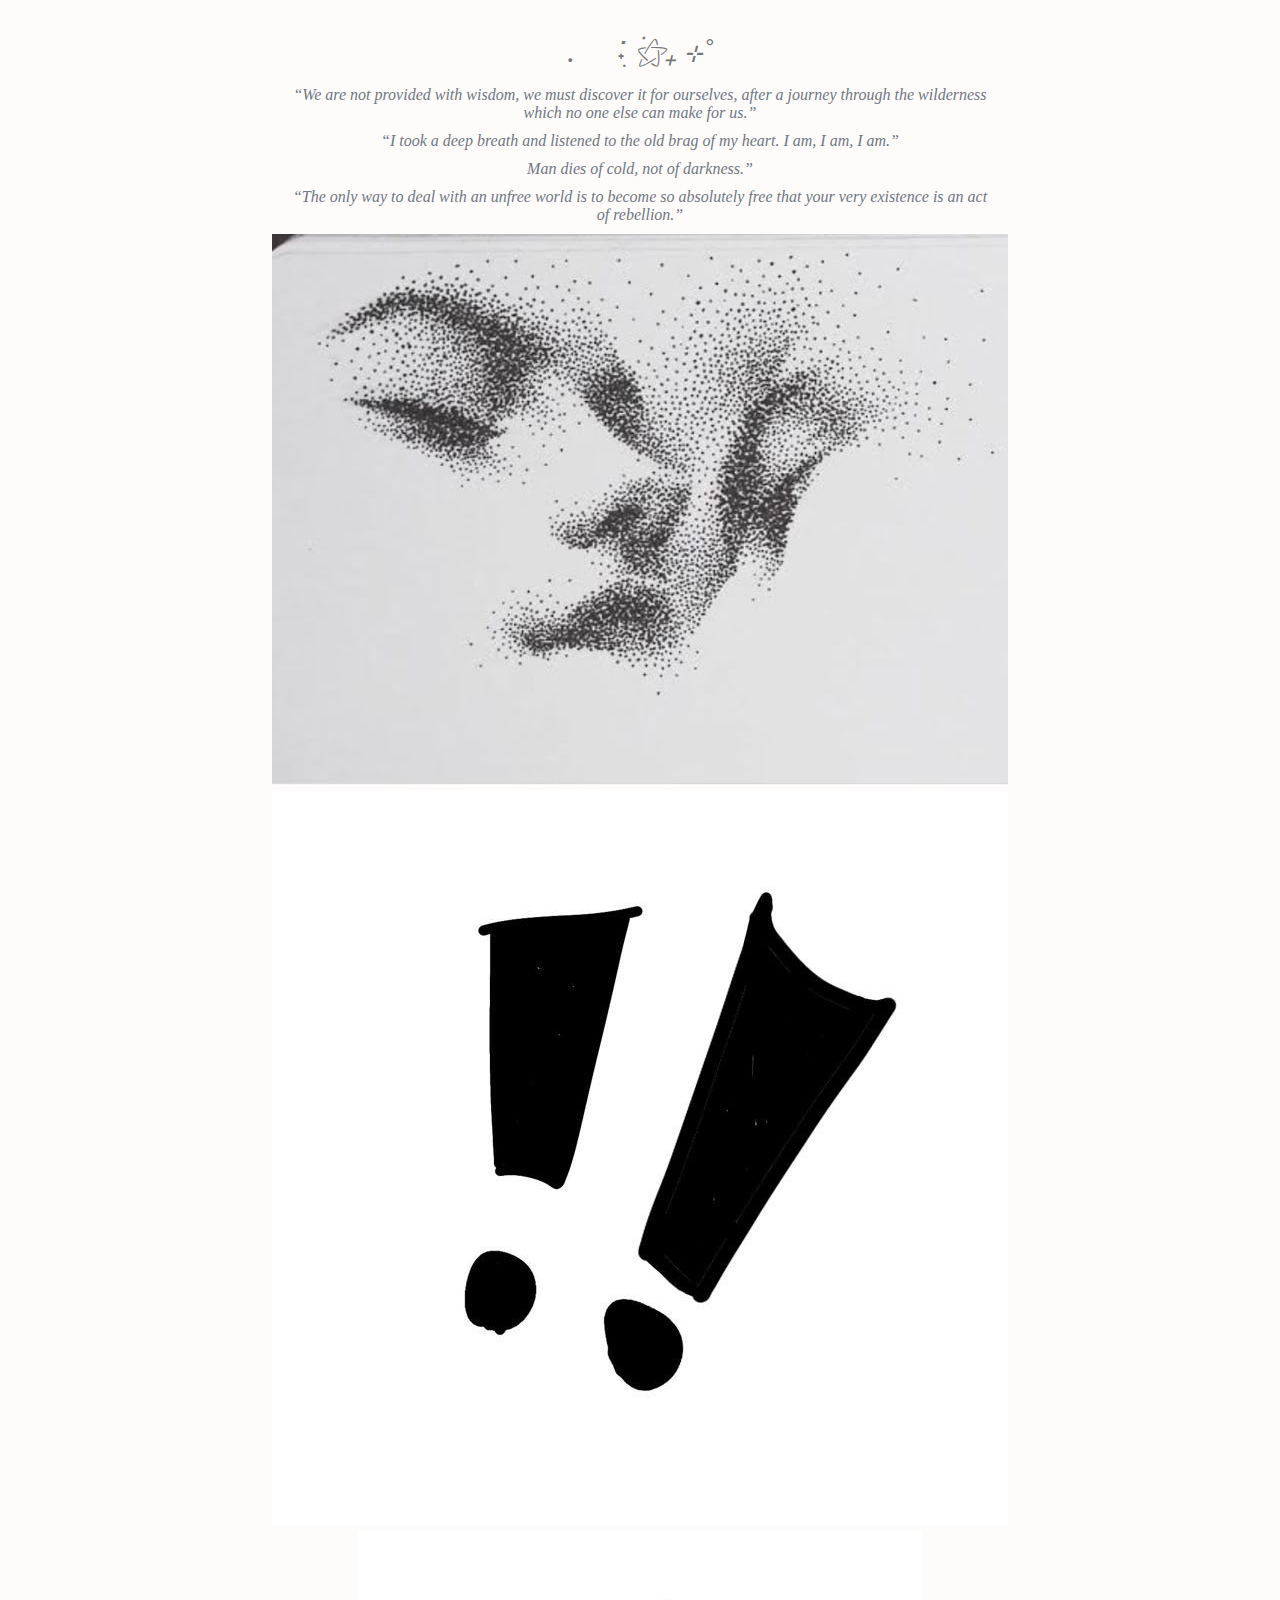
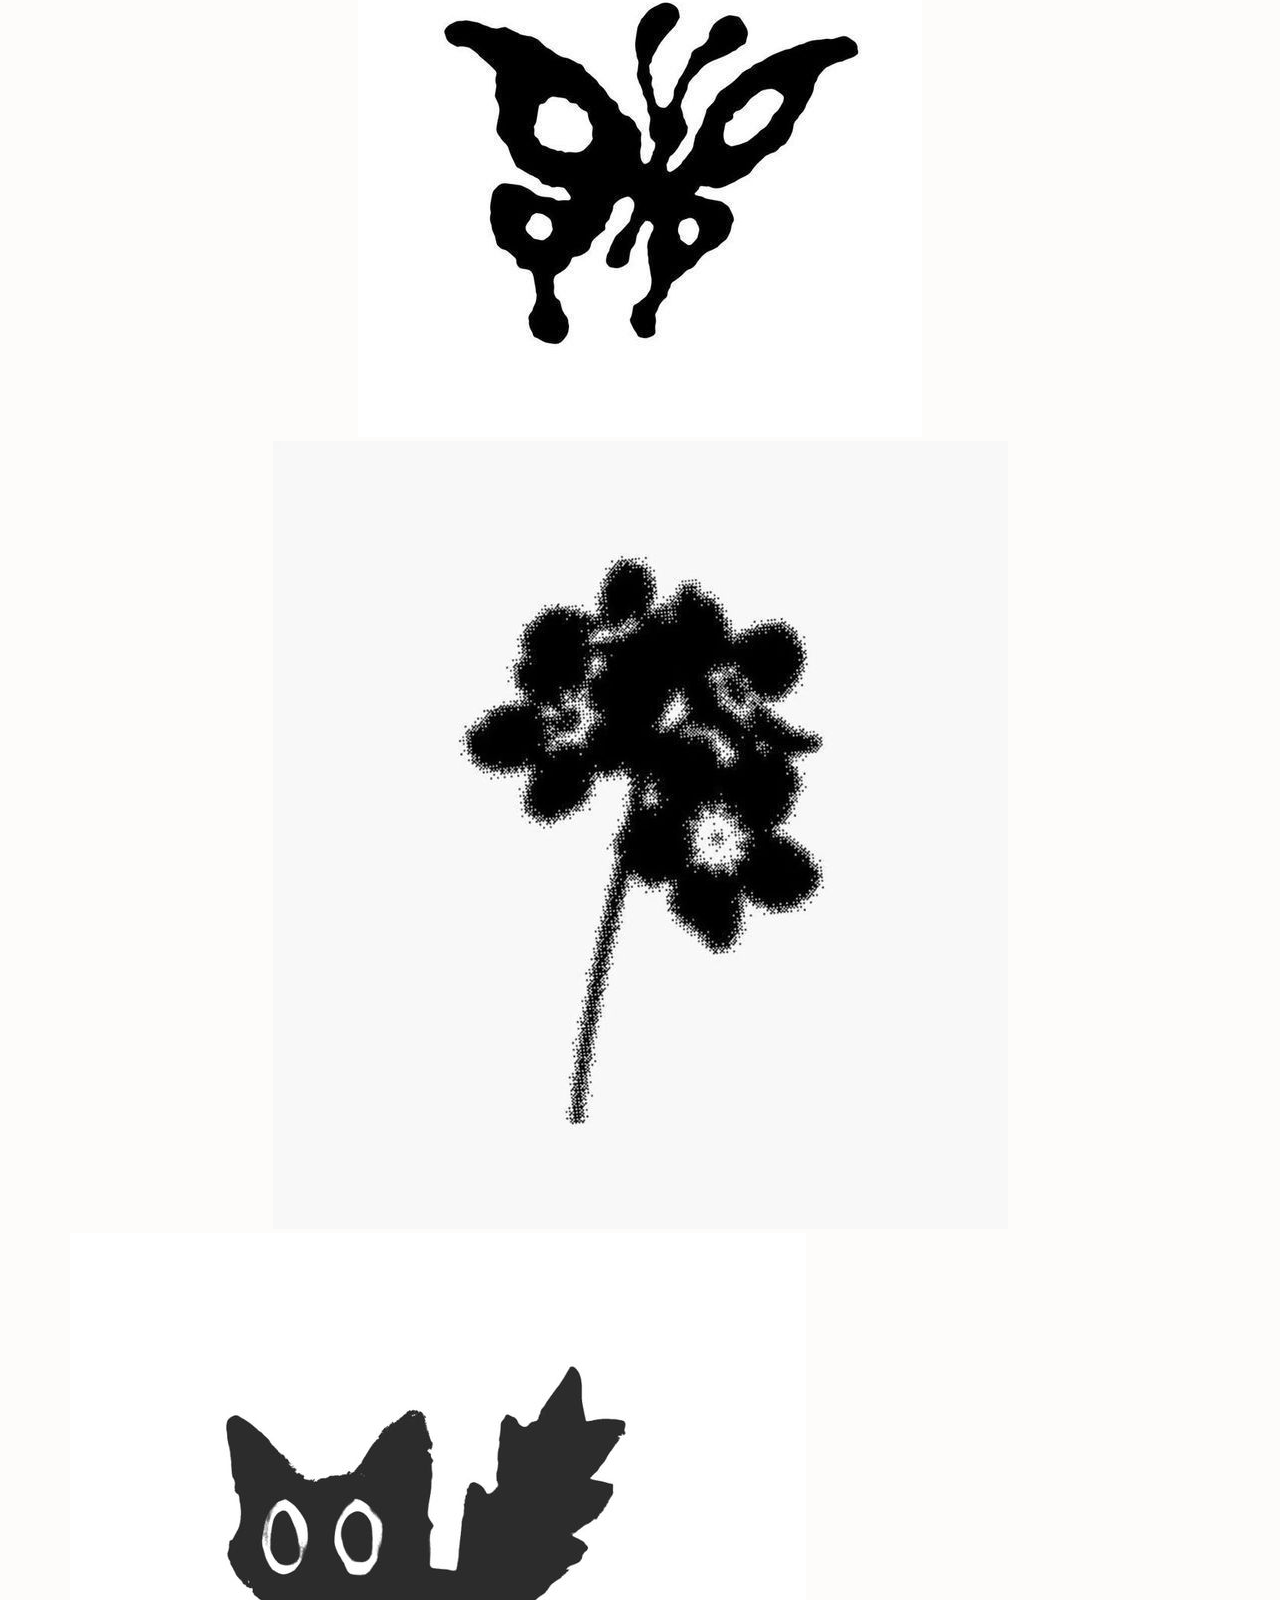
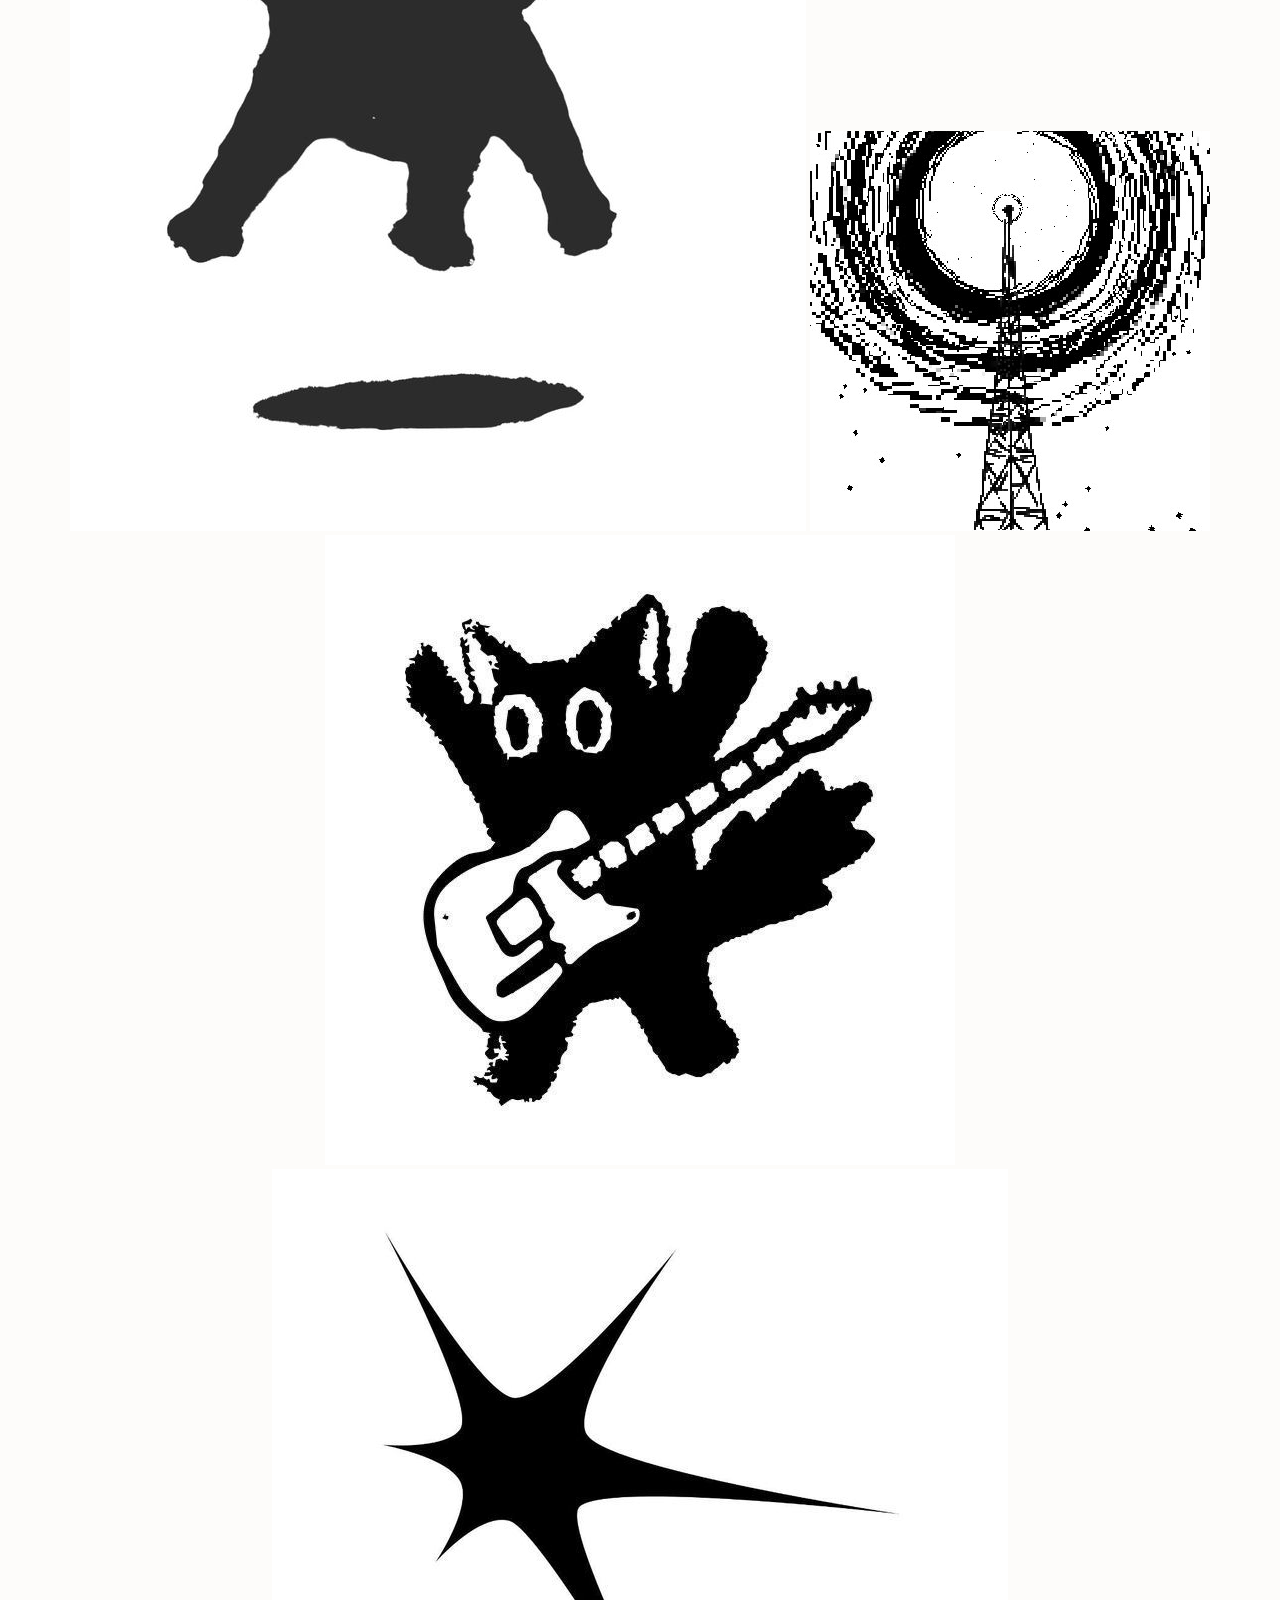
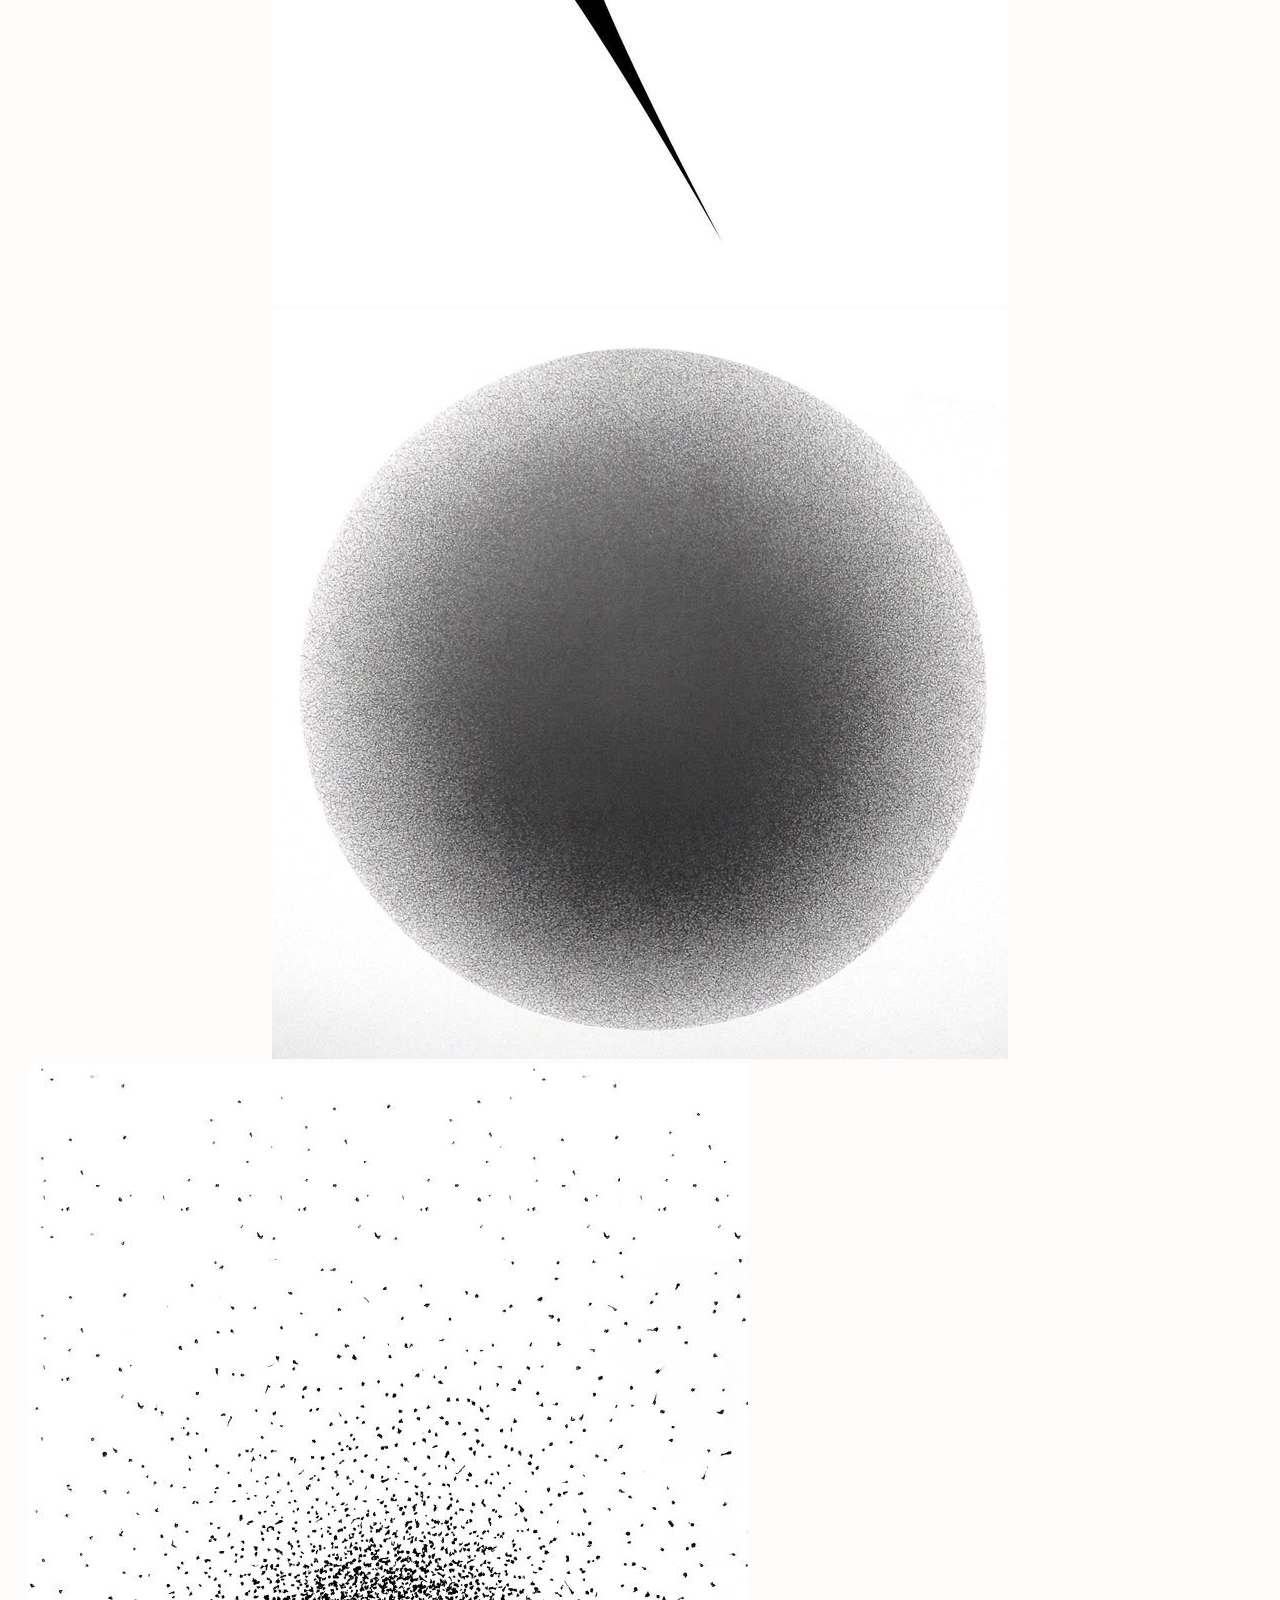
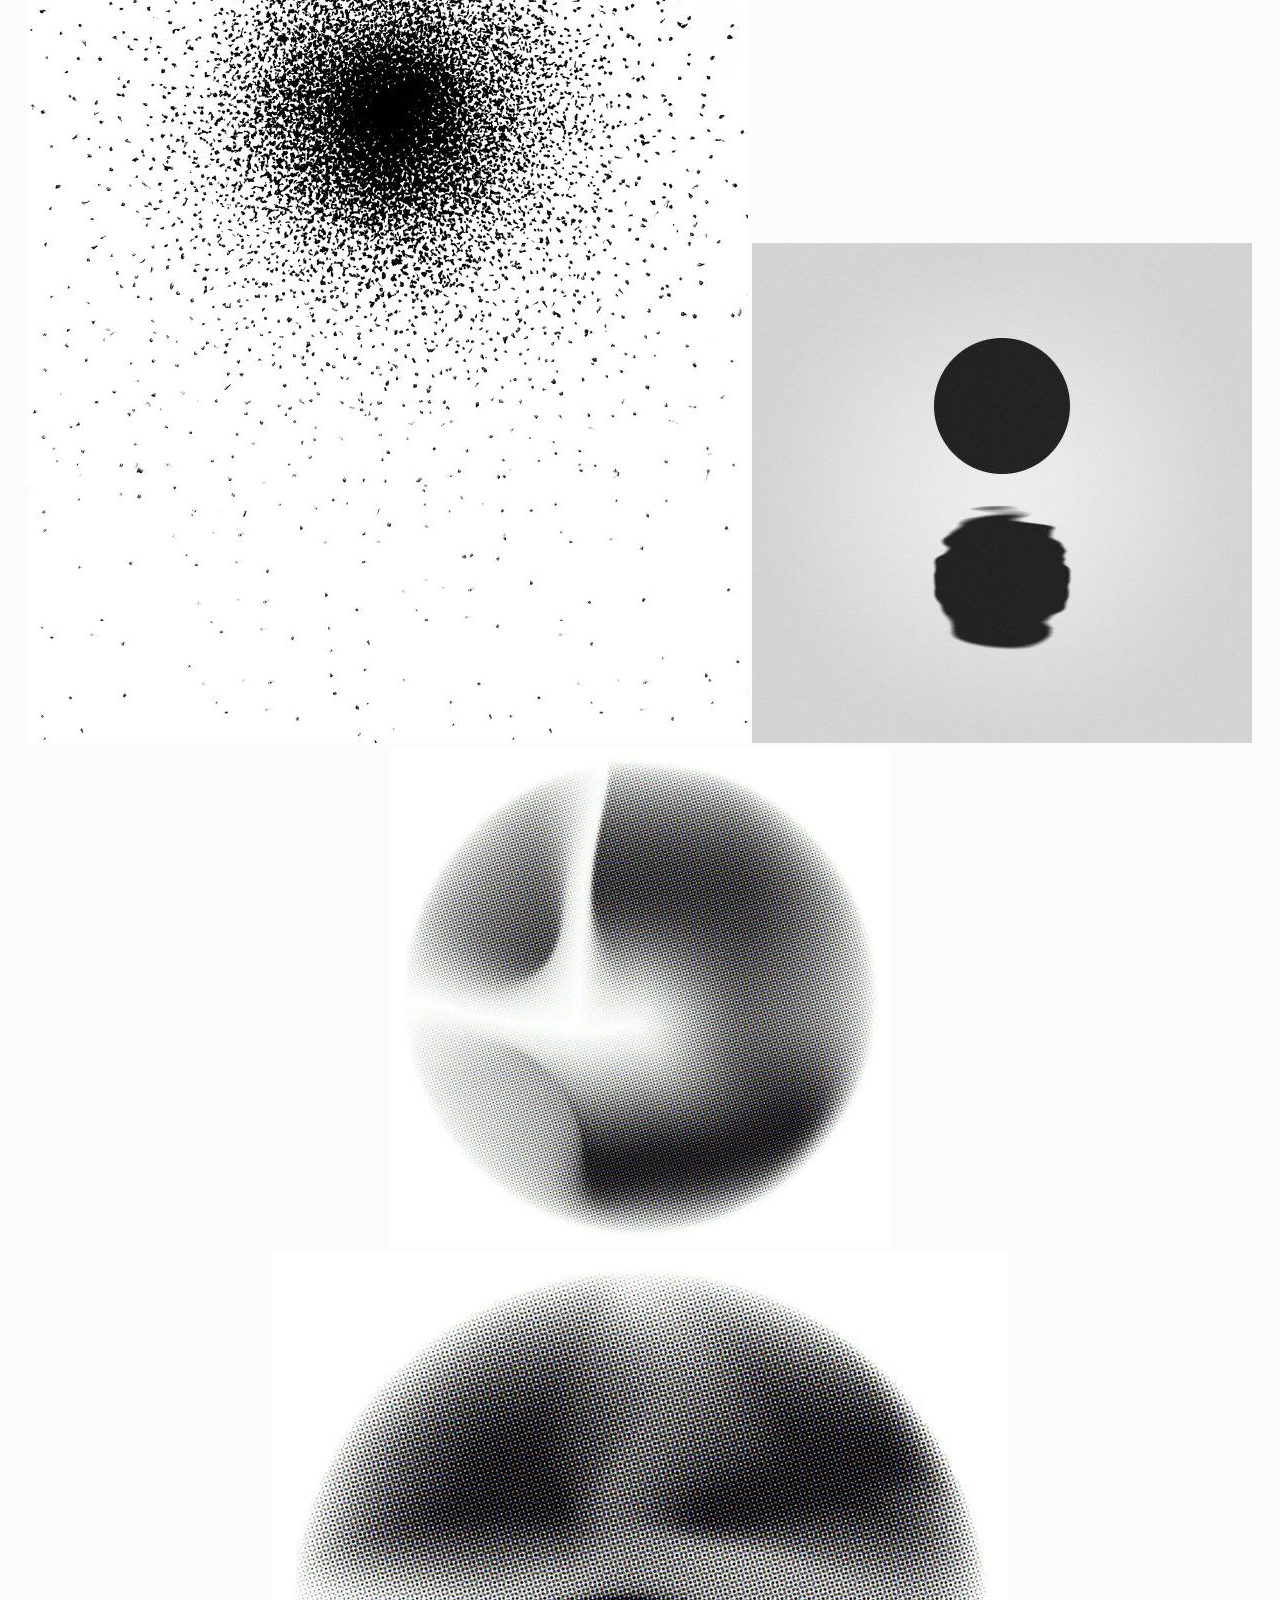
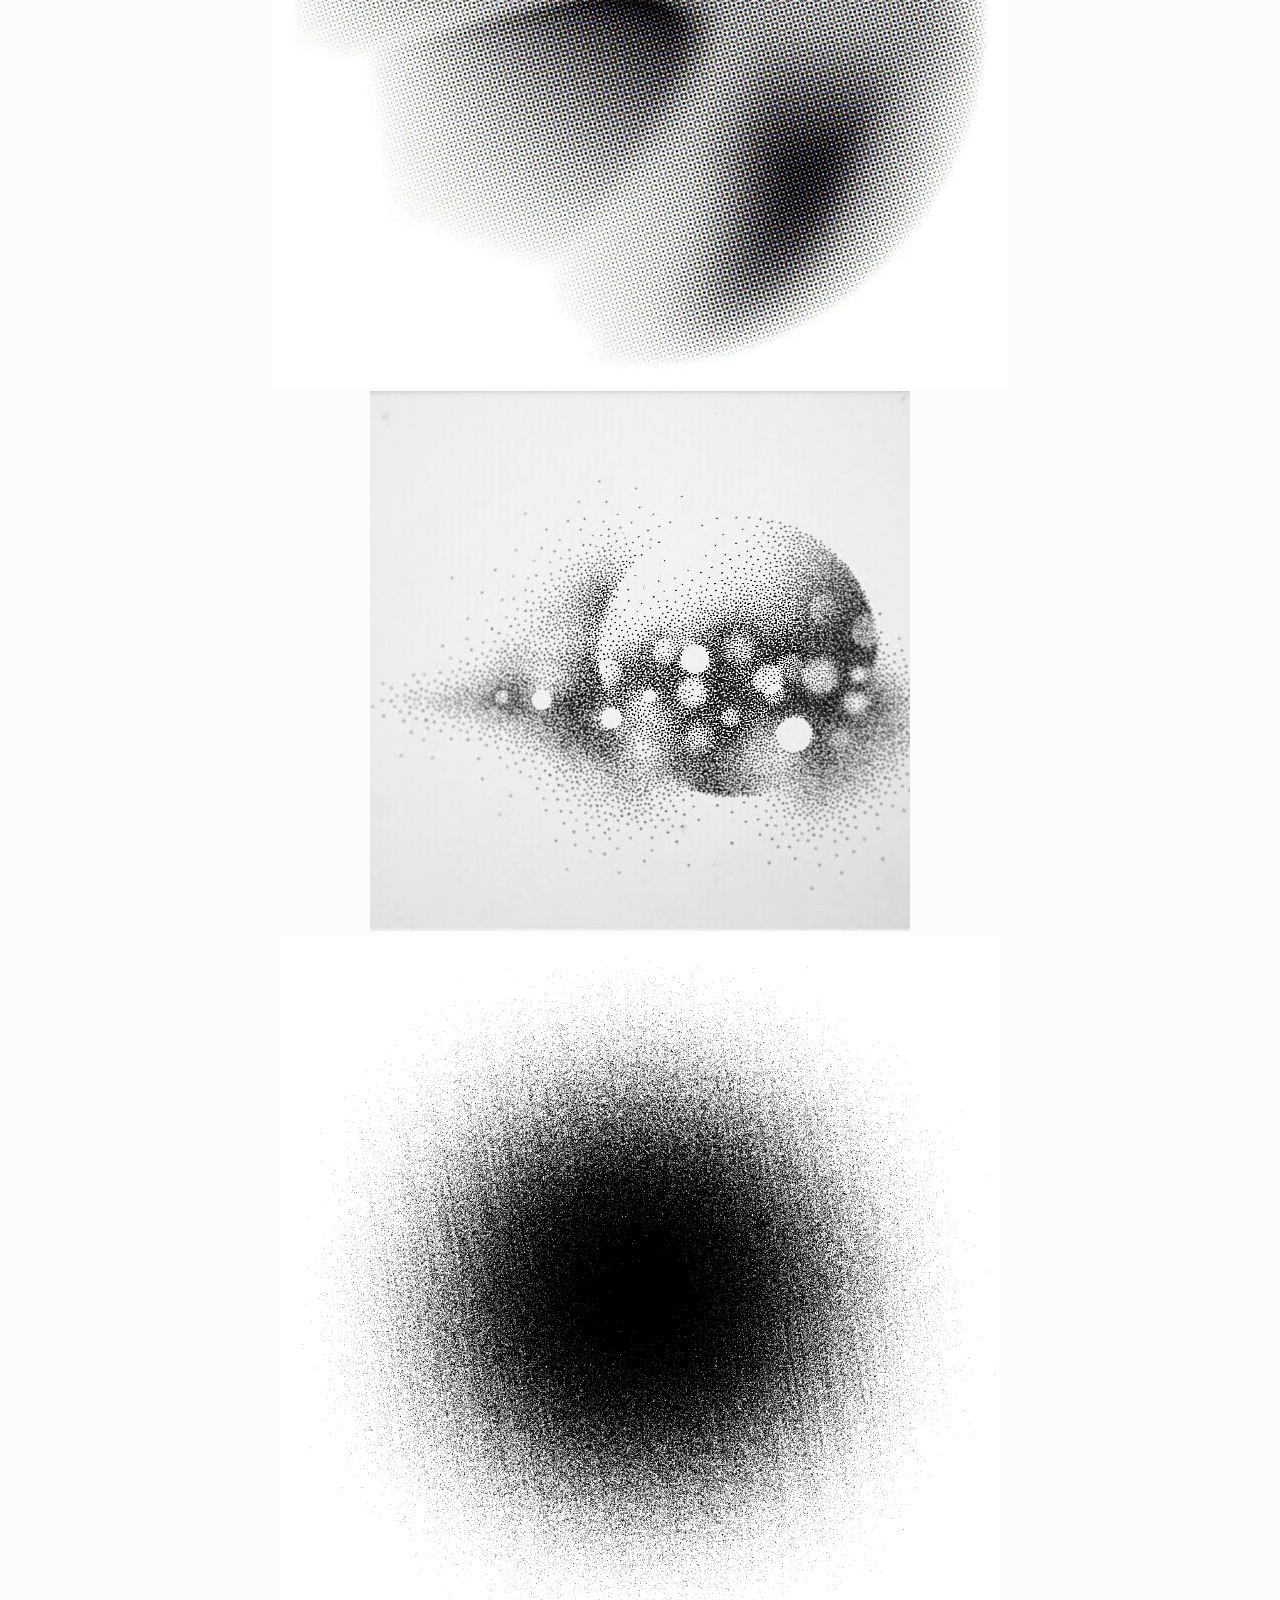
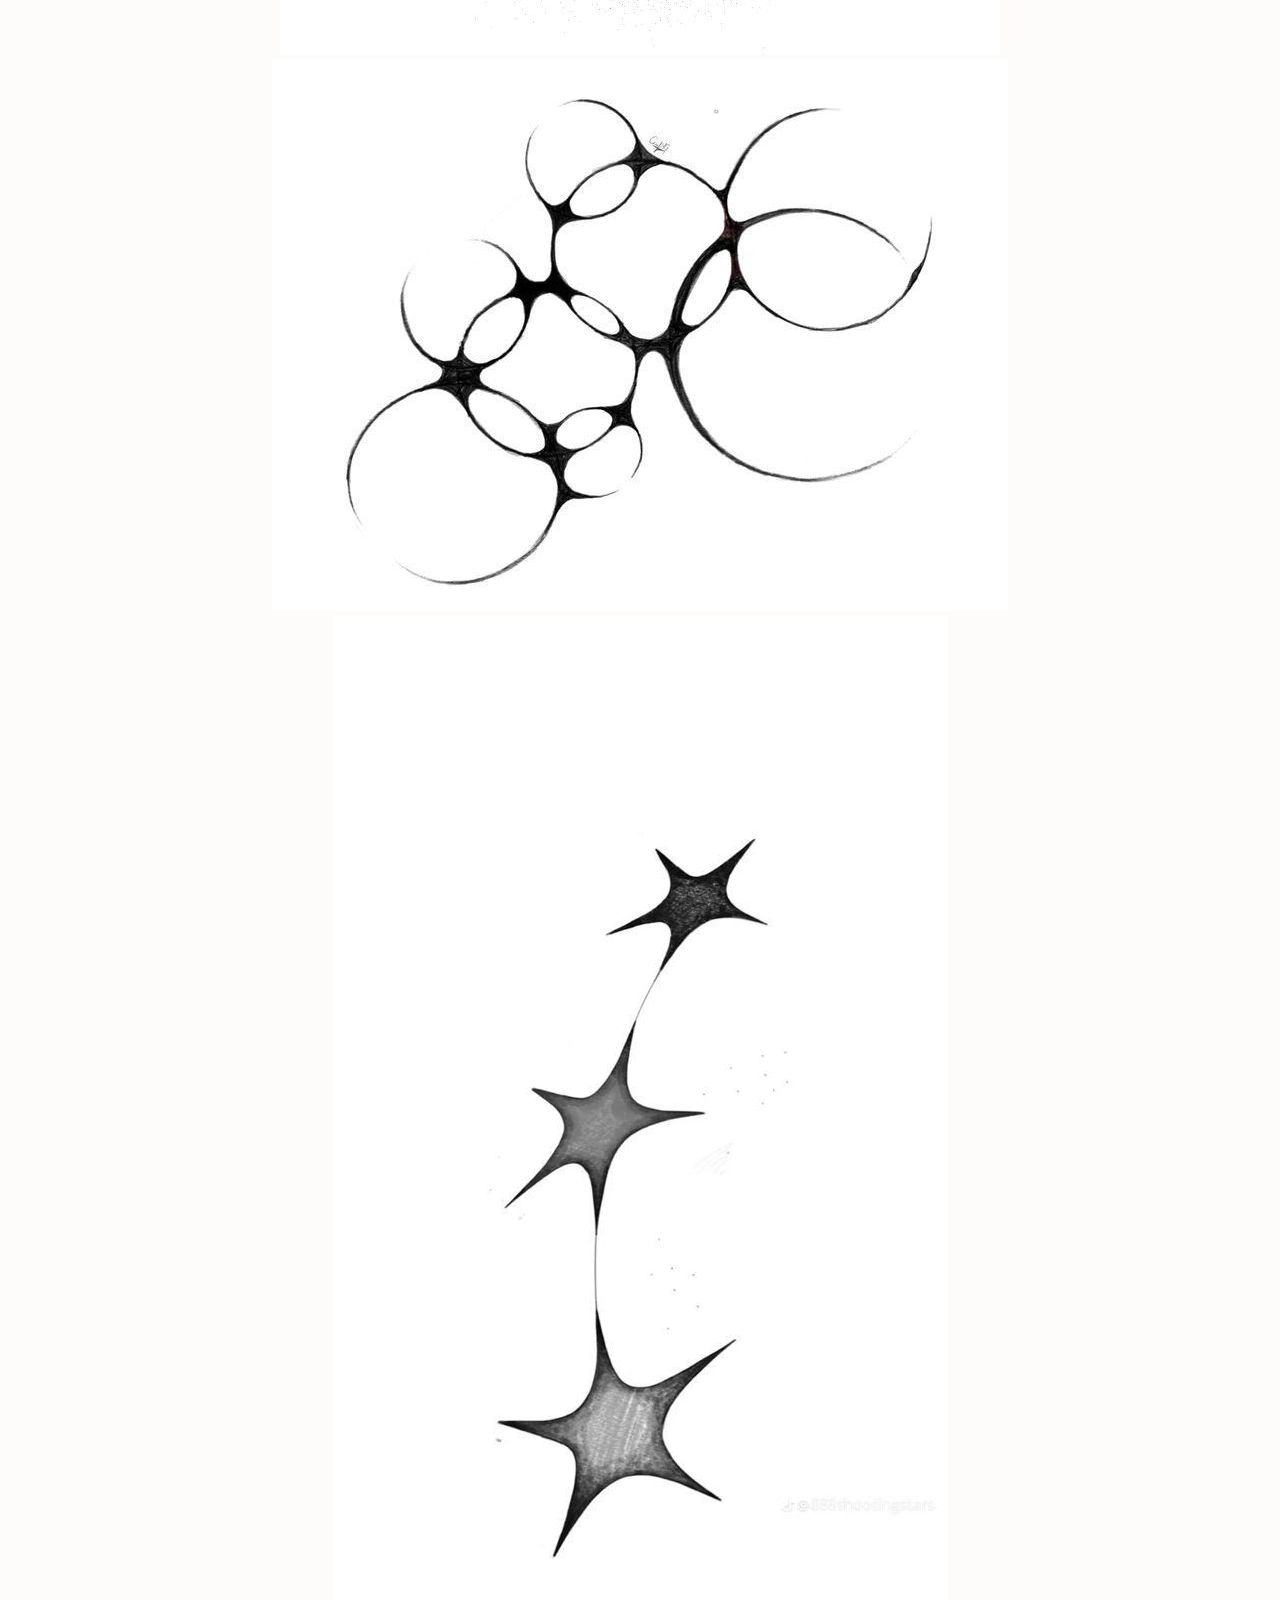
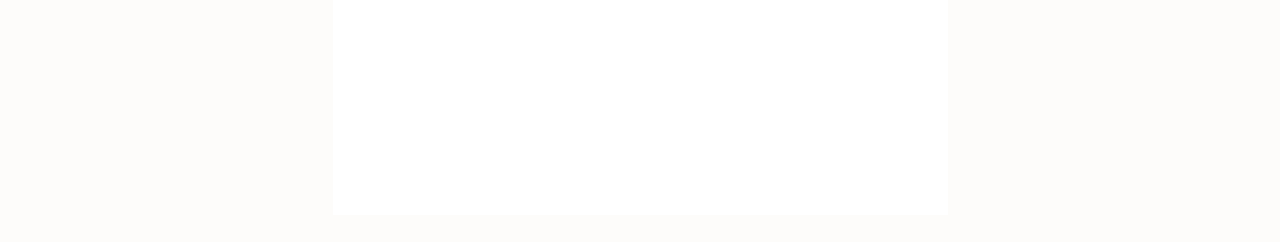
<file: light.html>
<!DOCTYPE html>
<html lang="en">

<link rel="stylesheet" href="light.css">

<head>
    <meta charset="UTF-8">
    <meta name="viewport" content="width=device-width, initial-scale=1.0">
    <title>⋆꙳•̩̩͙❅*̩̩͙‧͙ ‧͙*̩̩͙❆ ͙͛ ˚₊⋆</title>
</head>
<body>
    <p>.𖥔 ݁ ˖ִ ࣪⚝₊ ⊹˚</p>

    <p>“We are not provided with wisdom, we must discover it for ourselves, after a journey through the wilderness which no one else can make for us.”</p>

    <p>“I took a deep breath and listened to the old brag of my heart. I am, I am, I am.”</p>

    <p>Man dies of cold, not of darkness.”</p>

    <p>“The only way to deal with an unfree world is to become so absolutely free that your very existence is an act of rebellion.”</p>

    <img src="Assets/Human/human (8).jpg" alt="">

    <img src="Assets/Icons/Icons (1).jpg" alt="">
    <img src="Assets/Icons/Icons (2).jpg" alt="">
    <img src="Assets/Icons/Icons (4).jpg" alt="">
    <img src="Assets/Icons/Icons (6).jpg" alt="">
    <img src="Assets/Icons/Icons (7).jpg" alt="">
    <img src="Assets/Icons/Icons (8).jpg" alt="">
    <img src="Assets/Icons/Icons (11).jpg" alt="">

    <img src="Assets/Orbs/Orbs (1).jpg" alt="">
    <img src="Assets/Orbs/Orbs (2).jpg" alt="">
    <img src="Assets/Orbs/Orbs (10).jpg" alt="">
    <img src="Assets/Orbs/Orbs (11).jpg" alt="">
    <img src="Assets/Orbs/Orbs (12).jpg" alt="">
    <img src="Assets/Orbs/Orbs (17).jpg" alt="">
    <img src="Assets/Orbs/Orbs (18).jpg" alt="">

    <img src="Assets/Spatial/Spatial (2).jpg" alt="">

    <img src="Assets/Stars/Star (5).jpg" alt="">


    
</body>
</html>
</file>
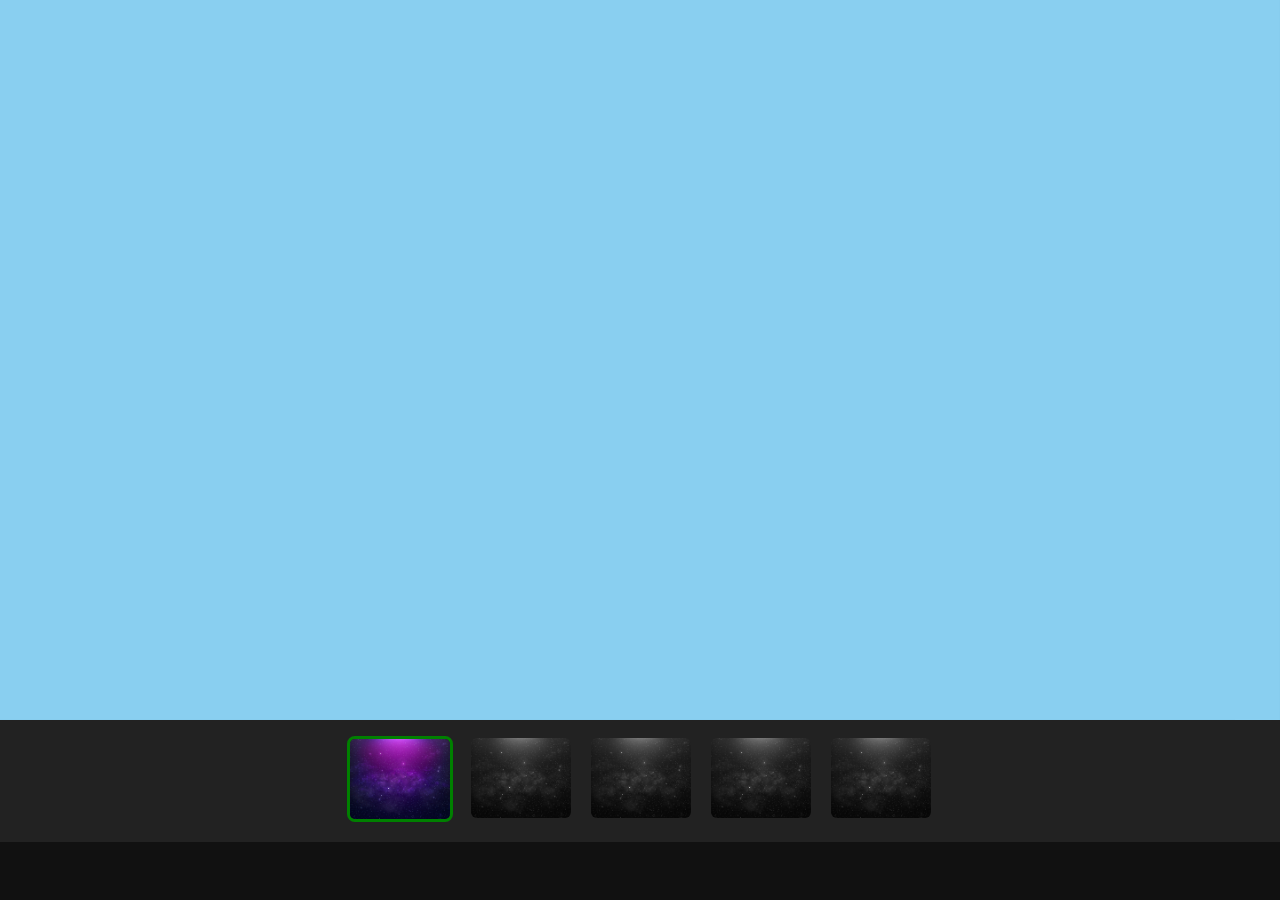
<file: SelfAsSystem/selfIndex.html>
<!DOCTYPE html>
<html lang="en">
<head>
  <meta charset="UTF-8">
  <title>Progression Nav Website</title>
  <link rel="stylesheet" href="selfAsSystem.css">
</head>
<body>

  <!-- Main image -->
  <img id="main-image" src="Assets/imgTest.png" alt="Main Image" class="fade">

  <!-- Nav bar with small images -->
  <div class="nav-bar">
    <div class="nav-item active">
      <img src="Assets/purpTest.jpg" alt="Step 1">
      <div class="label">Done</div>
    </div>
    <div class="nav-item">
      <img src="Assets/purpTest.jpg" alt="Step 2">
      <div class="label">Done</div>
    </div>
    <div class="nav-item">
      <img src="Assets/purpTest.jpg" alt="Step 3">
      <div class="label">Done</div>
    </div>
    <div class="nav-item">
      <img src="Assets/purpTest.jpg" alt="Step 4">
      <div class="label">Done</div>
    </div>
    <div class="nav-item">
      <img src="Assets/purpTest.jpg" alt="Step 5">
      <div class="label">Done</div>
    </div>
  </div>

<script src="sketch.js"></script>
</body>
</html>
</file>
<file: light.css>
@font-face {
    font-family: "dots";
    src: url('Assets/Fonts/Dots.ttf');
}

@font-face {
    font-family: "howdy";
    src: url('Assets/Fonts/Rye-Regular.ttf');
}

@font-face {
    font-family: "future-funky";
    src: url('Assets/Fonts/Asimovian-Regular.ttf');
}

@font-face {
    font-family: "future-thin";
    src: url('Assets/Fonts/Gruppo-Regular.ttf');
}

body {
    font-family: 'Georgia', serif;
    background-color: #fdfcfa;
    color: rgb(113, 119, 131);
    text-align: center;
    padding: 15px;
}

p:first-child {
    font-size: 2rem;
    margin-bottom: 1rem;
    color: #777;
}

/* Quotes styling */
p {
    font-size: 16px;
    margin: 10px auto;
    max-width: 700px;
    font-style: italic;
}


#resizeHumans {
    scale: 110%;
    box-shadow: 0 8px 24px rgba(0, 0, 0, 0.2);
    margin: auto;
}

/*Center Image*/
.lightImages img:first-of-type {
    border-radius: 12px;
    grid-column-start: 2;
    grid-column-end: 6;
    grid-row-start: 2;
    grid-row-end: 4;
    opacity: 0.7;
}

.lightImages img:first-of-type:hover {
    transition: ease-in-out 0.7s;
    opacity: .2;
}

/* Grid of smaller images */
.lightImages {
    display: grid;
    grid-template-columns: repeat(6, minmax(120px, 1fr));
}

.lightImages img:not(:first-of-type) {
    width: 100%;
    opacity: 0.85;
    object-fit: contain;
    border-radius: 12px;
    opacity: 0.02;
}

.lightImages img:not(:first-of-type):hover {
    opacity: 1;
    transform: scale(1.05);
    transition: transform 0.3s ease, opacity 0.3s ease;
    box-shadow: 10px 18px 240px rgb(99, 91, 91);
    z-index: 100;
}

h1 {
    font-size: 1.8rem;
    margin: 2.5rem 0 1rem;
    color: #444;
    font-family: 'future-thin', sans-serif;
}

button {
    background-color: #e8e8e8;
    border: none;
    font-family: 'future-funky', sans-serif;
    padding: 0.8rem 1.4rem;
    margin: 0.5rem;
    border-radius: 8px;
    font-size: 1rem;
}

button:hover {
    background-color: #ccc;
    transition: ease 0.3s;
}

button a {
    text-decoration: none;
    color: #000;
}

button a:hover {
        color: rgba(0, 0, 0, 0.2);
        transition: ease 0.3s;
}
</file>
<file: SelfAsSystem/selfAsSystem.css>
@font-face {
    font-family: "future-thin";
    src: url('/Assets/Fonts/Gruppo-Regular.ttf');
}

body {
  margin: 0;
  font-family: sans-serif;
  text-align: center;
  background: #111;
  color: white;
}

/* Main image */
#main-image {
  width: 100%;
  max-height: 85vh;
  object-fit: cover;
  display: block;
  opacity: 1;
  transition: opacity 0.8s ease; 
}

#main-image {
  transition: opacity 0.8s ease;
  opacity: 1;
}

/* fade classes used by the script */
#main-image.fade-out { opacity: 0; }
#main-image.fade-in  { opacity: 1; }


#main-image.fade-out {
  opacity: 0;
}

#main-image.fade-in {
  opacity: 1;
}

/* Nav bar */
.nav-bar {
  display: flex;
  justify-content: center;
  gap: 1em;
  padding: 1em;
  background: #222;
}

.nav-item {
  position: relative;
}

.nav-item img {
  width: 100px;
  height: 80px;
  object-fit: cover;
  filter: grayscale(100%);
  border: 2px solid transparent;
  cursor: not-allowed;
  border-radius: 8px;
}

.nav-item img:hover {
  filter: grayscale(50%);
  cursor: pointer;
}

/* The current clickable one */
.nav-item.active img {
  filter: grayscale(0%);
  border: 3px solid green;
  cursor: pointer;
}

.nav-item.active img:hover {
  opacity: 0.7;
}

/* Completed ones */
.nav-item.completed img {
  filter: grayscale(0%);
  border: 2px solid limegreen;
  background: rgba(0, 255, 0, 0.3);
}

.nav-item.completed img:hover {
  opacity: 0.2;
}

.label {
  position: absolute;
  bottom: -1.5em;
  left: 50%;
  transform: translateX(-50%);
  font-size: 0.6em;
  color: limegreen;
  display: none;
}

.nav-item.completed .label {
  display: block;
}


h1 {
    font-family: 'future-thin', sans-serif;
    color: rgb(158, 158, 158);
}

button {
    background-color: #323232;
    border: none;
    padding: 0.8rem 1.4rem;
    margin: 0.5rem;
    border-radius: 8px;
    font-family: 'dots', sans-serif;
    font-size: 1rem;
}

button:hover {
    background-color: #6e5959;
}

button a {
    text-decoration: none;
    color: #d9d9d9;
}
</file>
